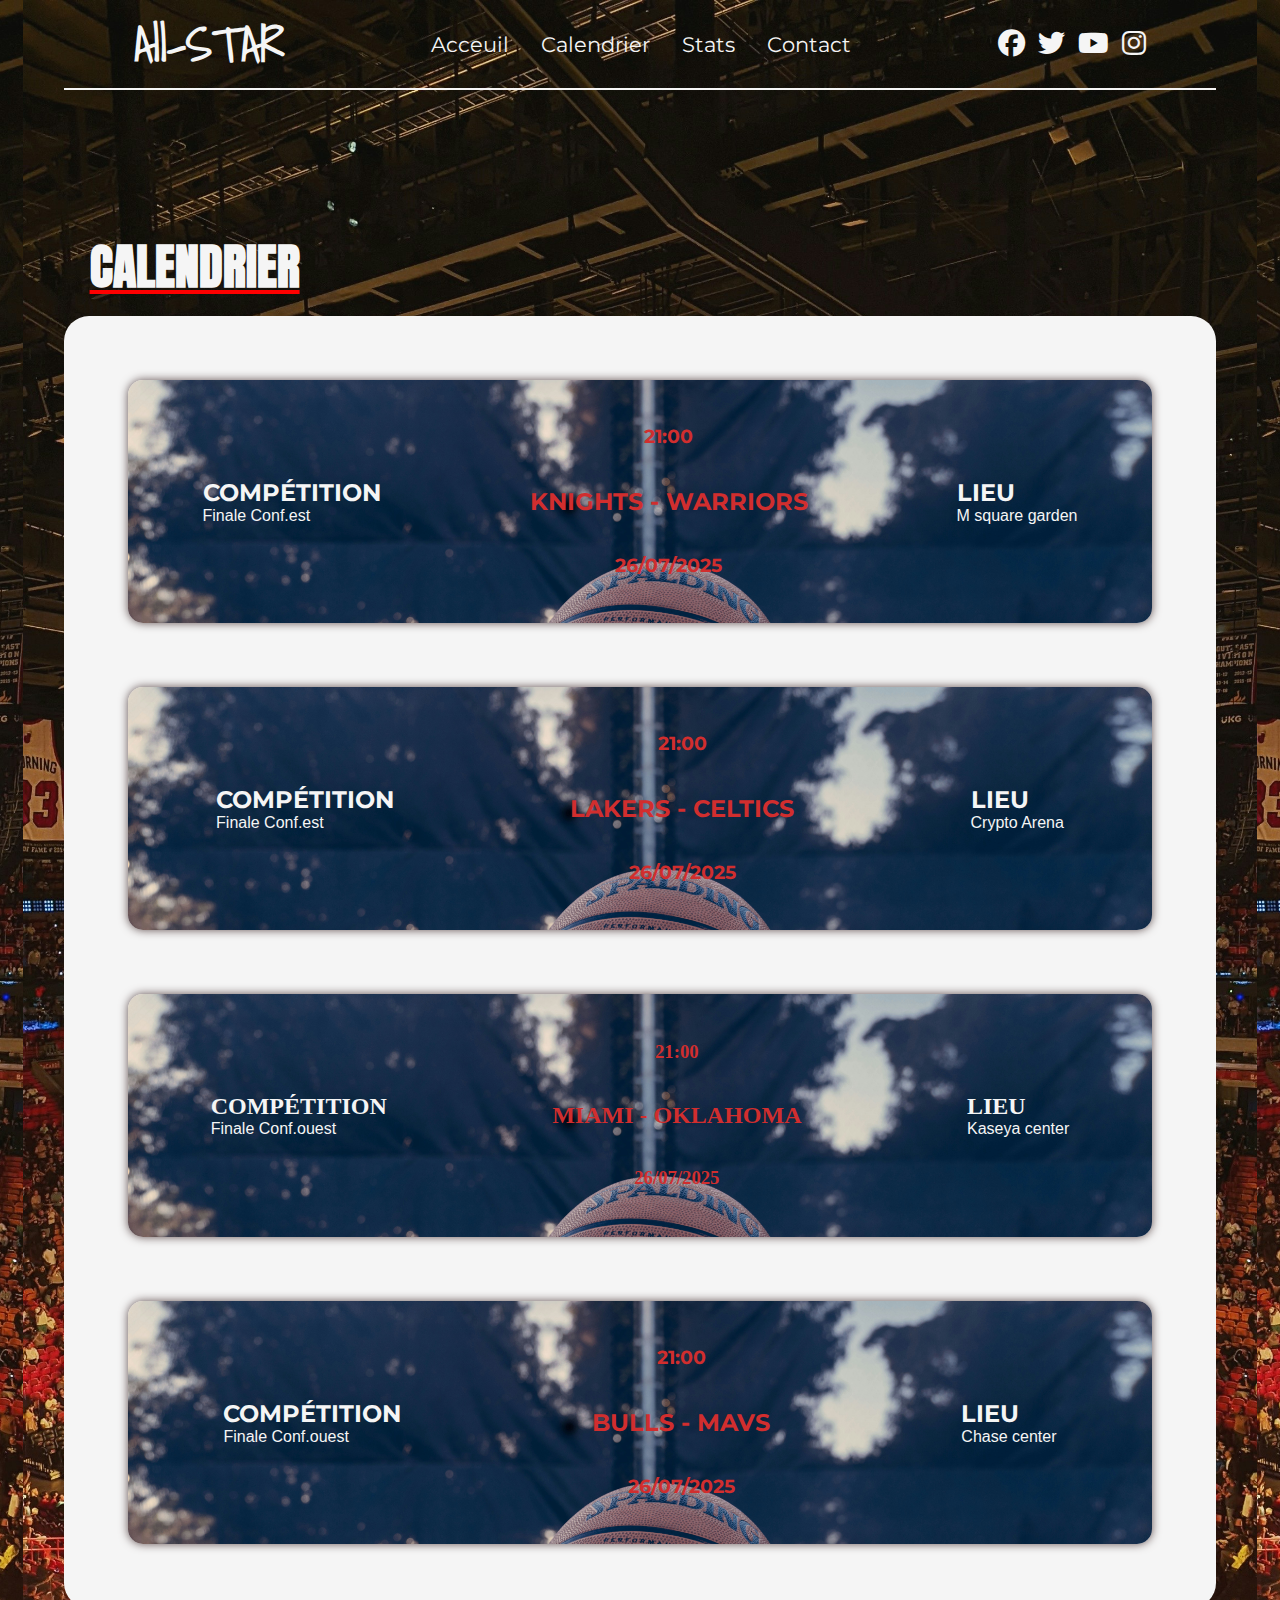
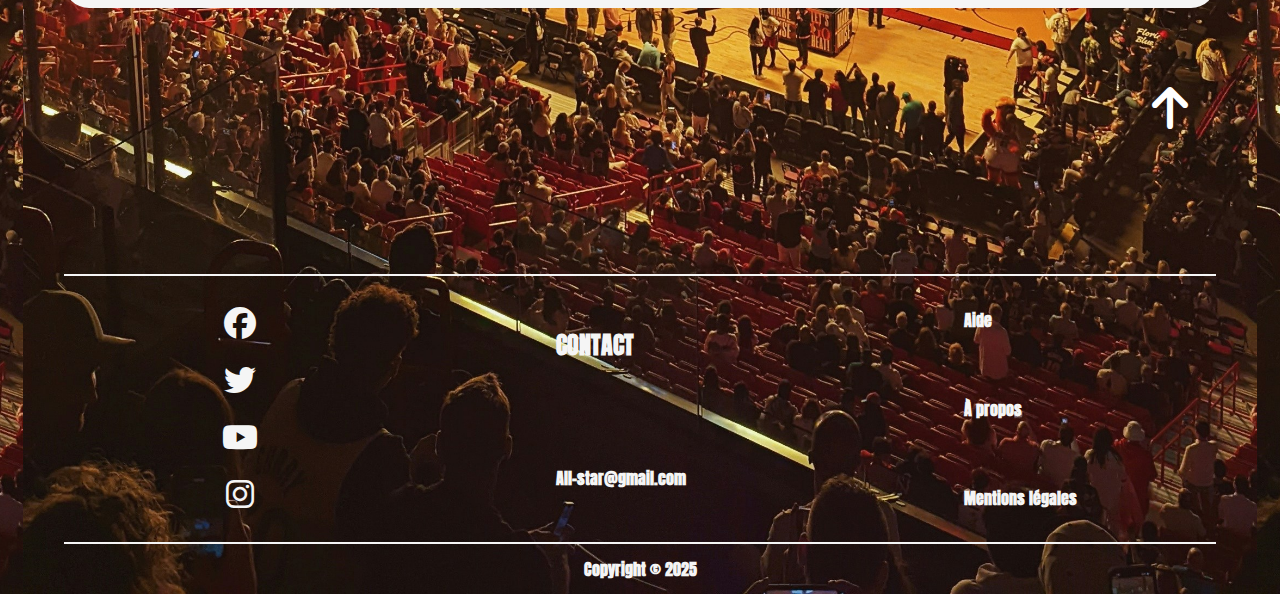
<file: calendrier.html>
<!DOCTYPE html>
<html lang="en">
  <head>
    <meta charset="UTF-8" />
    <meta name="viewport" content="width=device-width, initial-scale=1.0" />
    <link rel="stylesheet" href="calendrierstyles.css" />
    <link rel="shortcut icon" href="Images_All_STAR/All-STAR logo.PNG" />
    <link
      rel="stylesheet"
      href="https://cdnjs.cloudflare.com/ajax/libs/font-awesome/6.7.2/css/all.min.css"
    />
    <link rel="preconnect" href="https://fonts.googleapis.com">
<link rel="preconnect" href="https://fonts.gstatic.com" crossorigin>
<link href="https://fonts.googleapis.com/css2?family=Anton&family=Chiron+Hei+HK:ital,wght@0,200..900;1,200..900&family=Montserrat:ital,wght@0,100..900;1,100..900&family=Noto+Sans+Old+Italic&family=Saira+Condensed:wght@100;200;300;400;500;600;700;800;900&family=Shadows+Into+Light&family=Space+Mono:ital,wght@0,400;0,700;1,400;1,700&family=Special+Elite&family=Tektur:wght@400..900&display=swap" 
rel="stylesheet">
    <title>Calendrier</title>
  </head>

  <body>
    <header id="top">
      <div class="head-1">
        <h1>All-STAR</h1>
      </div>
      <div class="head-2">
        <a id="link-head" href="index.html">Acceuil</a>
        <a id="link-head" href="calendrier.html">Calendrier</a>
        <a id="link-head" href="stats.html">Stats</a>
        <a id="link-head" href="contact.html">Contact</a>
      </div>
        <div class="reseaux">
          <a
          title="Facebook"
          id="follow"
          target="_blank"
          href="https://www.facebook.com/?locale=fr_FR"
          ><i class="fa-brands fa-facebook"></i
        ></a>
        <a title="Twitter" id="follow" target="_blank" href="https://x.com/"
          ><i class="fa-brands fa-twitter"></i></a>
        <a
          title="Youtube"
          id="follow"
          target="_blank"
          href="https://www.youtube.com/"
          ><i class="fa-brands fa-youtube"></i
        ></a>
        <a title="Instagram" id="follow" target="_blank" href="https://www.instagram.com/">
          <i class="fa-brands fa-instagram"></i>
        </a>
      </div>
    </header>
    <main>
      <div class="calendar">
        <h1>CALENDRIER</h1>
      </div>
      <section class="section-main">
        <section class="event-1">
          <div>
            <h2>COMPÉTITION</h2>
            <p>Finale Conf.est</p>
          </div>
          <div class="event-1-2">
            <h3 id="event-1-2">21:00</h3>
            <h2>KNIGHTS - WARRIORS</h2>
            <h3 id="event-1-2">26/07/2025</h3>
          </div>
          <div>
            <h2>LIEU</h2>
            <p>M square garden</p>
          </div>
        </section>
        <section class="event-2">
          <div>
            <h2>COMPÉTITION</h2>
            <p>Finale Conf.est</p>
          </div>
          <div class="event-2-2">
            <h3 id="event-2-2">21:00</h3>
            <h2>LAKERS - CELTICS</h2>
            <h3 id="event-2-2">26/07/2025</h3>
          </div>
          <div>
            <h2>LIEU</h2>
            <p>Crypto Arena</p>
          </div>
        </section>
        <section class="event-3">
          <div>
            <h2>COMPÉTITION</h2>
            <p>Finale Conf.ouest</p>
          </div>
          <div class="event-3-2">
            <h3 id="event-3-2">21:00</h3>
            <h2>MIAMI - OKLAHOMA</h2>
            <h3 id="event-3-2">26/07/2025</h3>
          </div>
          <div>
            <h2>LIEU</h2>
            <p>Kaseya center</p>
          </div>
        </section>
        <section class="event-4">
          <div>
            <h2>COMPÉTITION</h2>
            <p>Finale Conf.ouest</p>
          </div>
          <div class="event-4-2">
            <h3 id="event-4-2">21:00</h3>
            <h2>BULLS - MAVS</h2>
            <h3 id="event-4-2">26/07/2025</h3>
          </div>
          <div>
            <h2>LIEU</h2>
            <p>Chase center</p>
          </div>
        </section>
      </section>
      <a href="#top">
        <i id="arrow" class="fa-solid fa-arrow-up fa-3x"></i>
      </a>
    </main>
    <footer class="footer">
      <div class="follow">
          <a
          title="Facebook"
          id="follow"
          target="_blank"
          href="https://www.facebook.com/"
          ><i class="fa-brands fa-facebook fa-2x"></i
        ></a>
        <a title="Twitter" id="follow" target="_blank" href="https://x.com/"
          ><i class="fa-brands fa-twitter fa-2x"></i
        ></a>
        <a
          title="Youtube"
          id="follow"
          target="_blank"
          href="https://www.youtube.com/"
          ><i class="fa-brands fa-youtube fa-2x"></i
        ></a>
        <a title="Instagram" id="follow" target="_blank" href="https://www.instagram.com/">
          <i class="fa-brands fa-instagram fa-2x"></i>
        </a>
      </div>
      <div class="contact">
        <a id="contact" href="contact.html"><b>CONTACT</b></a>
        <p><b>All-star@gmail.com</b></p>
      </div>
      <div class="mentions">
        <a id="mentions" href="#"><b>Aide</b></a>
        <a id="mentions" href="#"><b>À propos</b></a>
        <a id="mentions" href="#"><b>Mentions légales</b></a>
      </div>
    </footer>
      <section>
        <a id="mentions" class="Copyright" href="#"><b>Copyright © 2025</b></a>
      </section>
  </body>
</html>
</file>
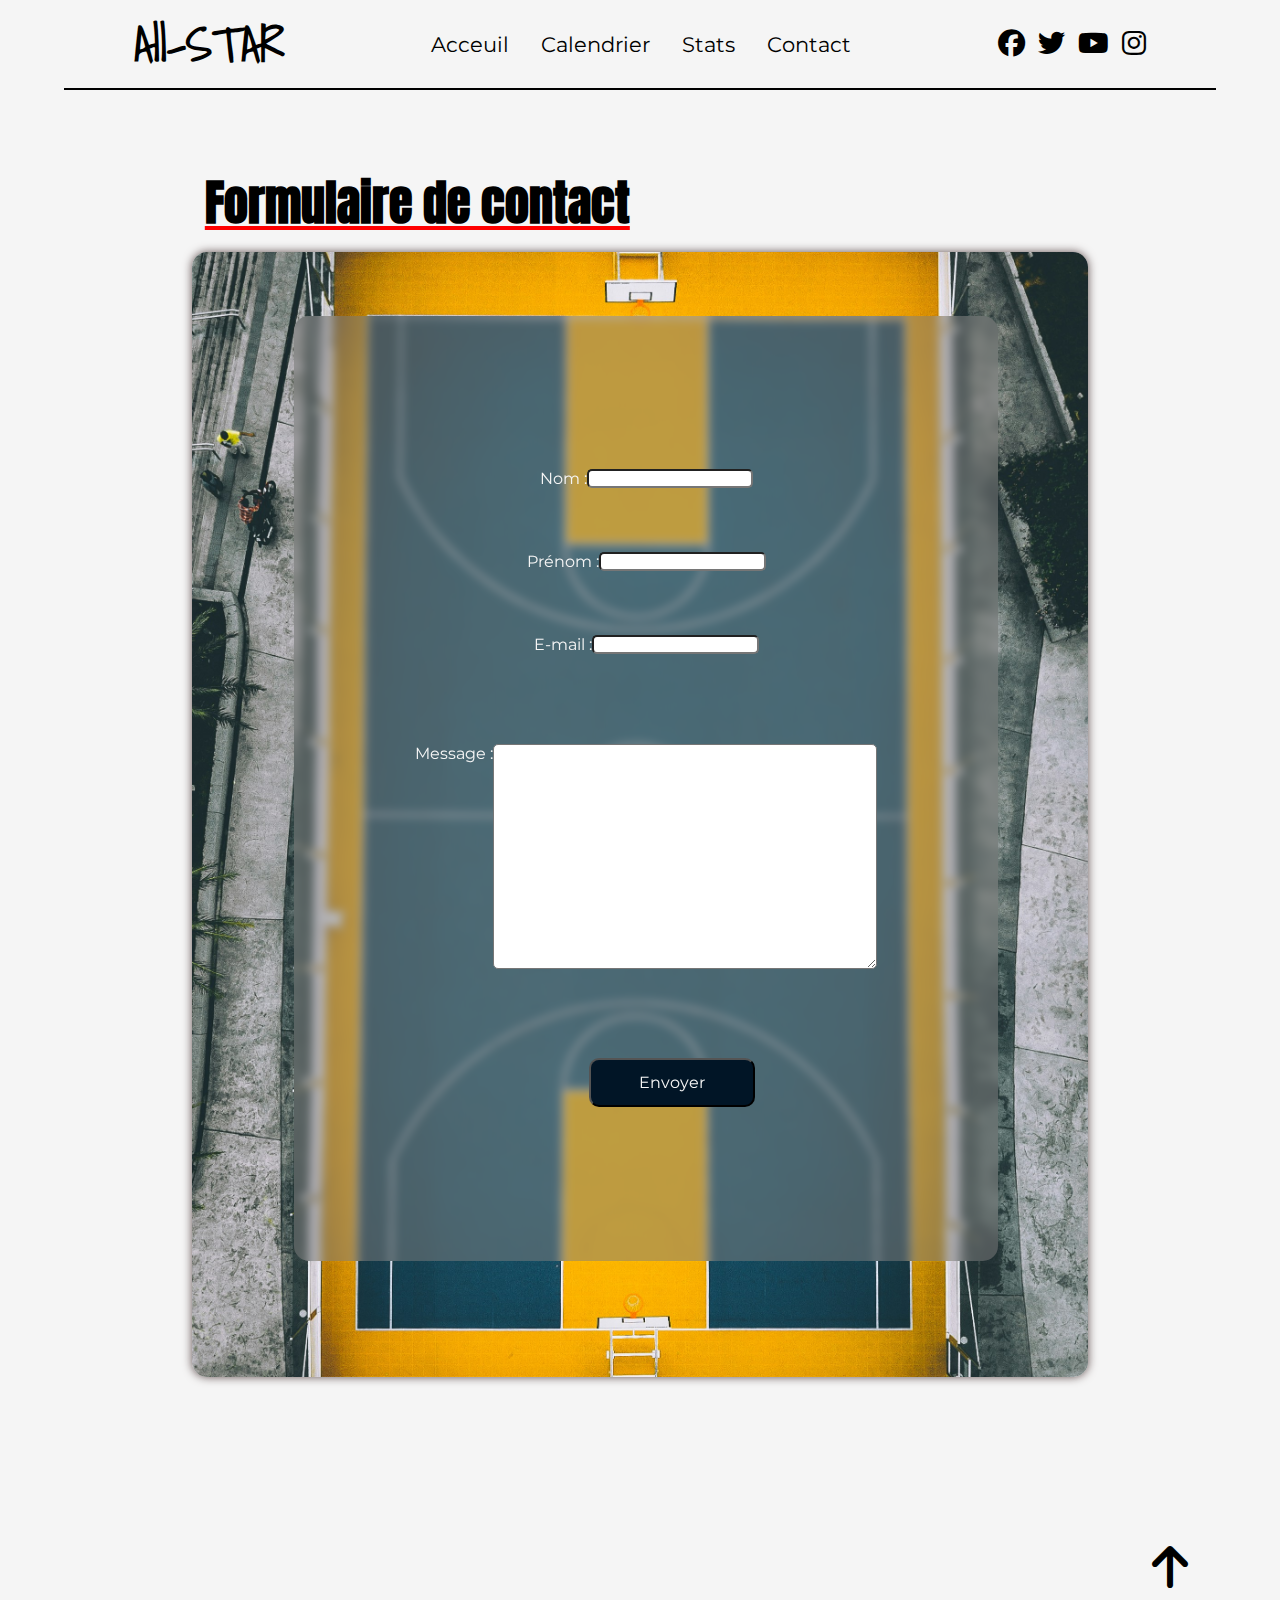
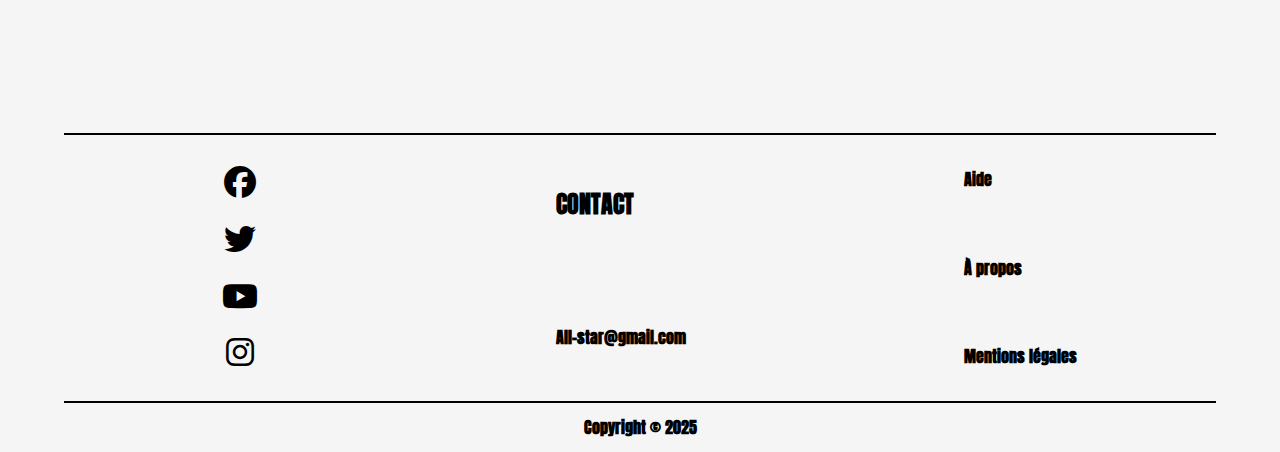
<file: contact.html>
<!DOCTYPE html>
<html lang="en">
  <head>
    <meta charset="UTF-8" />
    <meta name="viewport" content="width=device-width, initial-scale=1.0" />
    <link rel="stylesheet" href="contactstyles.css" />
    <link rel="shortcut icon" href="Images_All_STAR/All-STAR logo.PNG" />
    <link
      rel="stylesheet"
      href="https://cdnjs.cloudflare.com/ajax/libs/font-awesome/6.7.2/css/all.min.css"
    />
    <link rel="preconnect" href="https://fonts.googleapis.com">
<link rel="preconnect" href="https://fonts.gstatic.com" crossorigin>
<link href="https://fonts.googleapis.com/css2?family=Anton&family=Chiron+Hei+HK:ital,wght@0,200..900;1,200..900&family=Montserrat:ital,wght@0,100..900;1,100..900&family=Noto+Sans+Old+Italic&family=Saira+Condensed:wght@100;200;300;400;500;600;700;800;900&family=Shadows+Into+Light&family=Space+Mono:ital,wght@0,400;0,700;1,400;1,700&family=Special+Elite&family=Tektur:wght@400..900&display=swap" 
rel="stylesheet">
    <title>Contact</title>
  </head>
  <body>
    <header id="top">
      <div class="head-1">
        <h1>All-STAR</h1>
      </div>
      <div class="head-2">
        <a id="link-head" href="index.html">Acceuil</a>
        <a id="link-head" href="calendrier.html">Calendrier</a>
        <a id="link-head" href="stats.html">Stats</a>
        <a id="link-head" href="contact.html">Contact</a>
      </div>
      <div class="reseaux">
          <a
          title="Facebook"
          id="follow"
          target="_blank"
          href="https://www.facebook.com/?locale=fr_FR"
          ><i class="fa-brands fa-facebook"></i
        ></a>
        <a title="Twitter" id="follow" target="_blank" href="https://x.com/"
          ><i class="fa-brands fa-twitter"></i
        ></a>
        <a
          title="Youtube"
          id="follow"
          target="_blank"
          href="https://www.youtube.com/"
          ><i class="fa-brands fa-youtube"></i
        ></a>
        <a title="Instagram" id="follow" target="_blank" href="https://www.instagram.com/">
          <i class="fa-brands fa-instagram"></i>
        </a>
      </div>
    </header>
    <div class="form-title">
      <h1>Formulaire de contact</h1>
    </div>
    <main>
      <section class="contain">
        <form action="https://api.web3forms.com/submit" method="POST" class="send">
          <input type="hidden" name="access_key" value="7d3745dc-e01f-4e9a-b21d-b91cf2aa702d">
          <div class="nom">
            <label for="name">Nom :</label>
            <input type="text" name="nom" id="nom" required />
          </div>
          <div class="prenom">
            <label for="prenom">Prénom :</label>
            <input type="text" name="prenom" id="prenom" required />
          </div>
          <div class="e-mail">
            <label for="e-mail">E-mail :</label>
            <input type="e-mail" name="e-mail" id="e-mail" required />
          </div>
          <div class="message">
            <label for="message">Message :</label>
            <textarea name="message" id="message" required></textarea>
          </div>
          <input class="submit" type="submit" value="Envoyer" />
        </form>
      </section>
    </main>
    <a href="#top">
      <i id="arrow" class="fa-solid fa-arrow-up fa-3x"></i>
    </a>
    <footer class="footer">
      <div class="follow">
          <a
          title="Facebook"
          id="follow"
          target="_blank"
          href="https://www.facebook.com/"
          ><i class="fa-brands fa-facebook fa-2x"></i
        ></a>
        <a title="Twitter" id="follow" target="_blank" href="https://x.com/"
          ><i class="fa-brands fa-twitter fa-2x"></i
        ></a>
        <a
          title="Youtube"
          id="follow"
          target="_blank"
          href="https://www.youtube.com/"
          ><i class="fa-brands fa-youtube fa-2x"></i
        ></a>
          <a title="Instagram" id="follow" target="_blank" href="https://www.instagram.com/">
          <i class="fa-brands fa-instagram fa-2x"></i>
        </a>
      </div>
      <div class="contact">
        <a id="contact" href="contact.html"><b>CONTACT</b></a>
        <p><b>All-star@gmail.com</b></p>
      </div>
      <div class="mentions">
        <a id="mentions" href="#"><b>Aide</b></a>
        <a id="mentions" href="#"><b>À propos</b></a>
        <a id="mentions" href="#"><b>Mentions légales</b></a>
      </div>
    </footer>
      <section>
        <a id="mentions" class="Copyright" href="#"><b>Copyright © 2025</b></a>
      </section>
  </body>
</html>
</file>
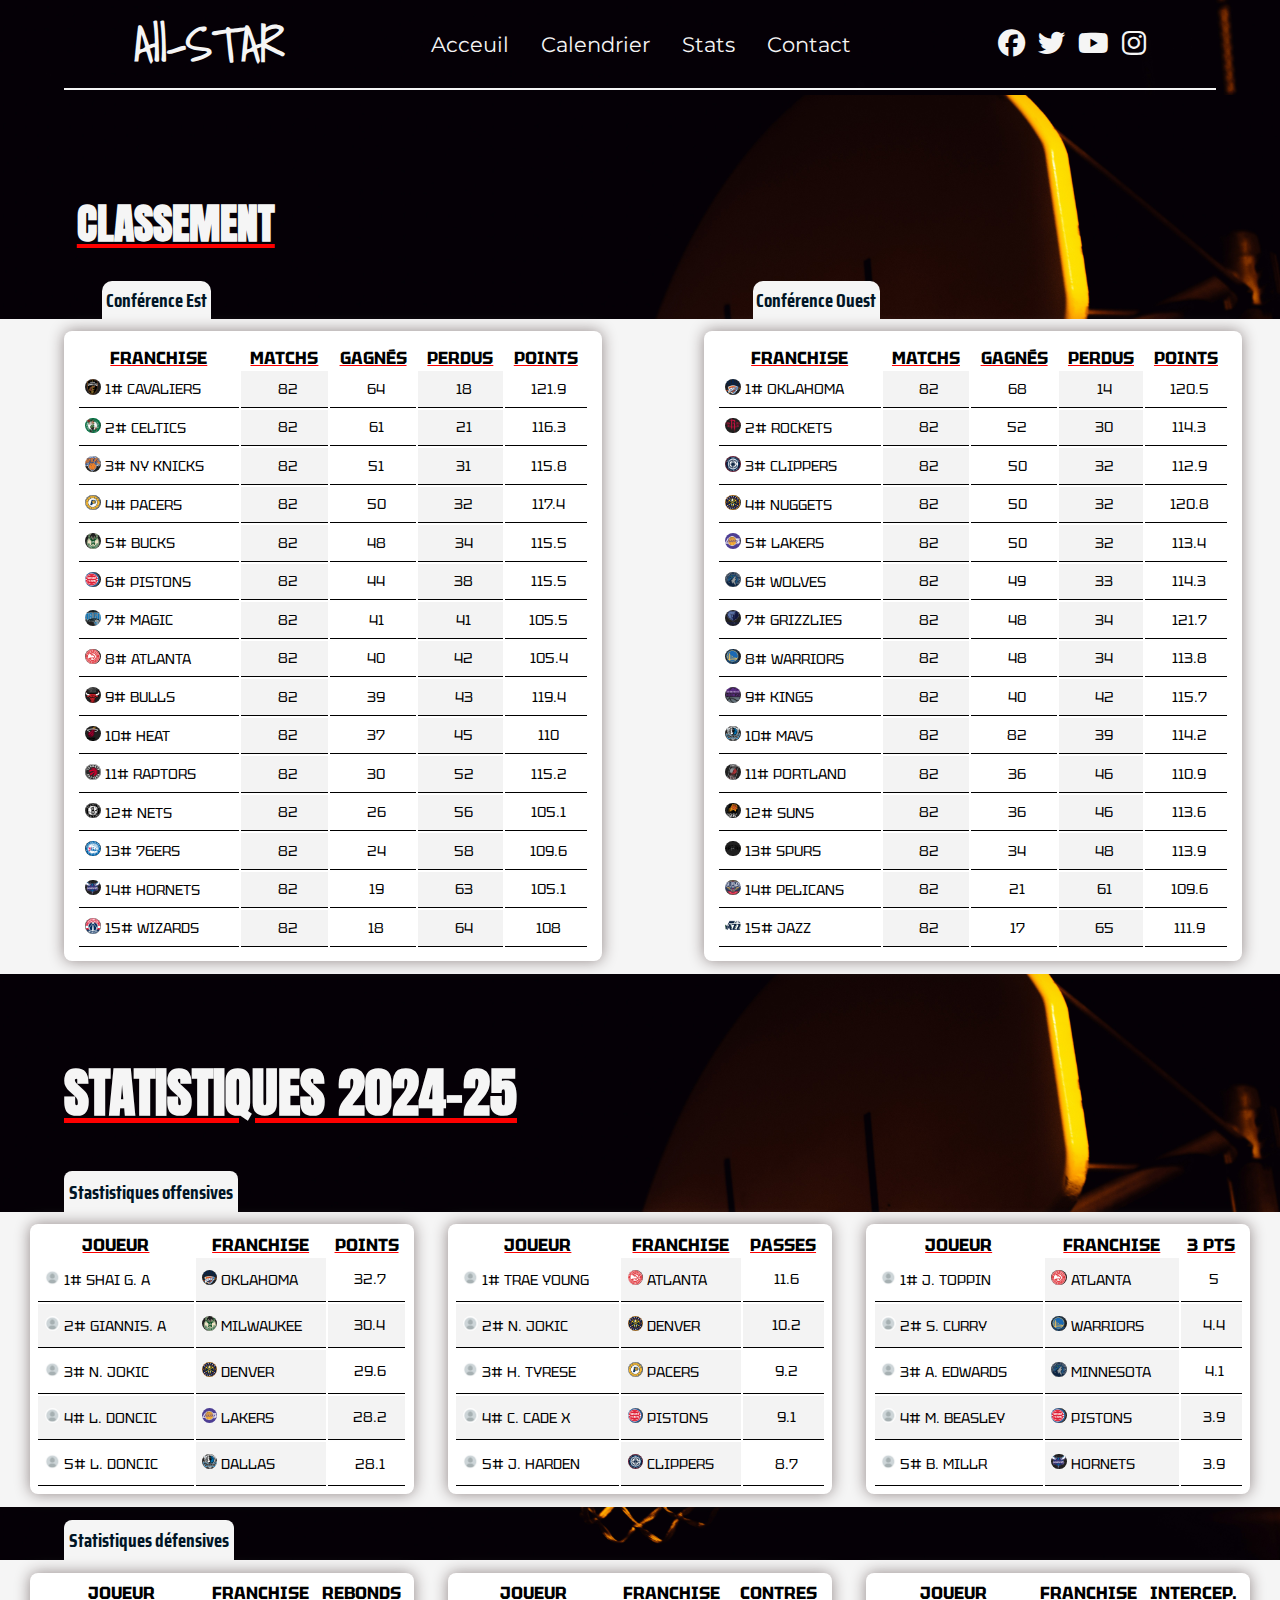
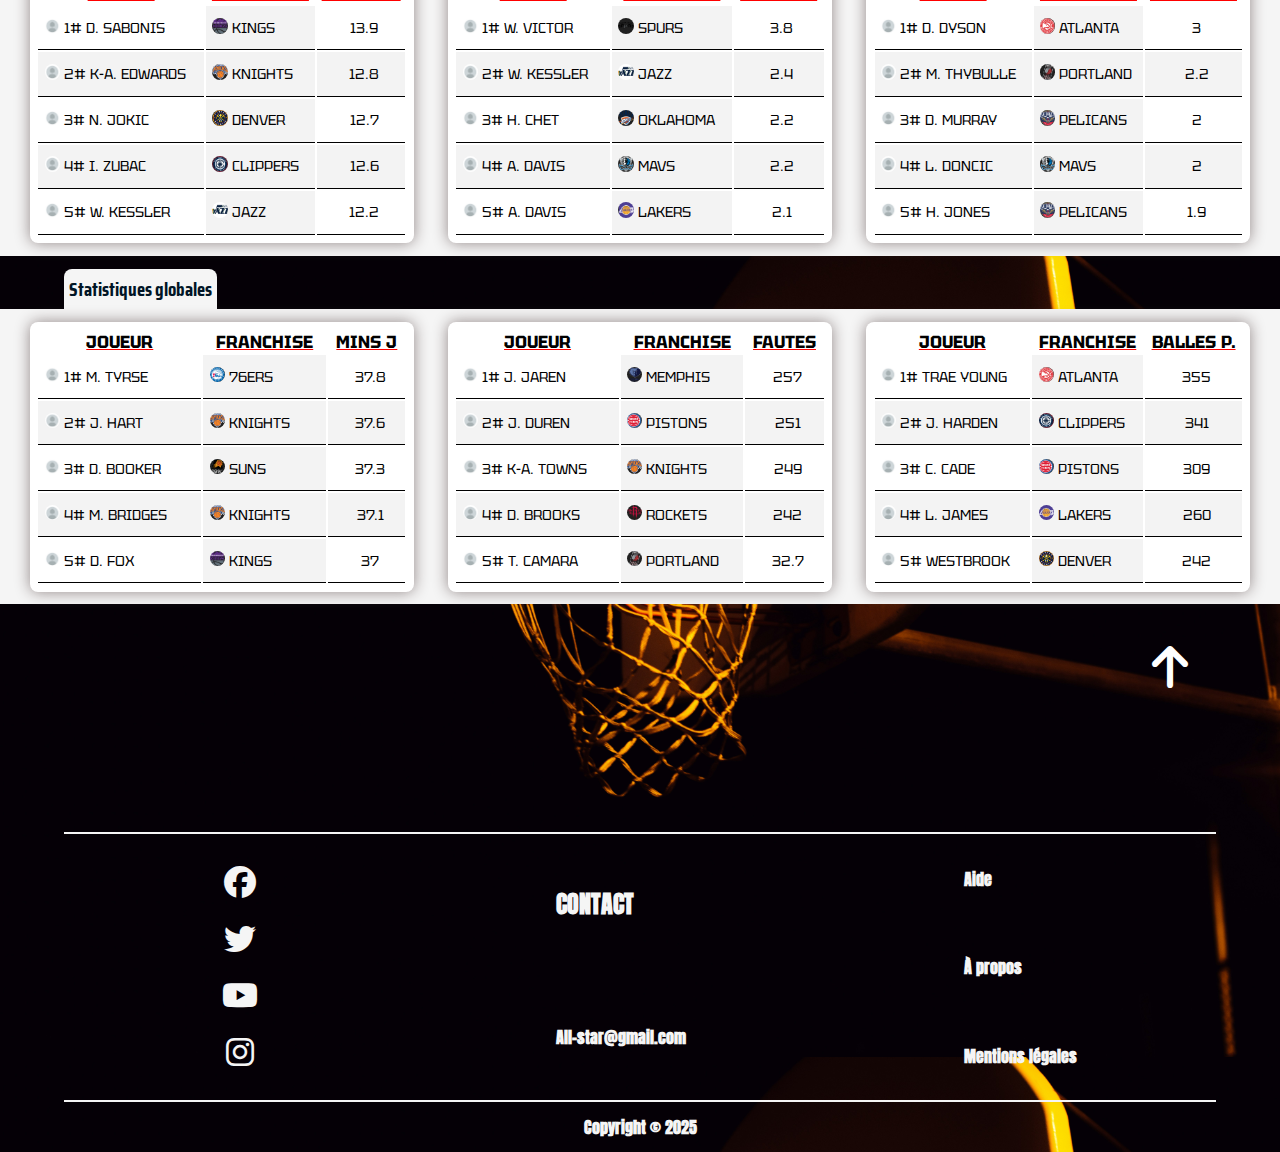
<file: stats.html>
<!DOCTYPE html>
<html lang="en">
  <head>
    <meta charset="UTF-8" />
    <meta name="viewport" content="width=device-width, initial-scale=1.0" />
    <link rel="stylesheet" href="stats.css" />
    <link rel="shortcut icon" href="Images_All_STAR/All-STAR logo.PNG" />
    <link
      rel="stylesheet"
      href="https://cdnjs.cloudflare.com/ajax/libs/font-awesome/6.7.2/css/all.min.css"
    />
    <link rel="preconnect" href="https://fonts.googleapis.com">
<link rel="preconnect" href="https://fonts.gstatic.com" crossorigin>
<link href="https://fonts.googleapis.com/css2?family=Anton&family=Chiron+Hei+HK:ital,wght@0,200..900;1,200..900&family=Montserrat:ital,wght@0,100..900;1,100..900&family=Noto+Sans+Old+Italic&family=Saira+Condensed:wght@100;200;300;400;500;600;700;800;900&family=Shadows+Into+Light&family=Space+Mono:ital,wght@0,400;0,700;1,400;1,700&family=Special+Elite&family=Tektur:wght@400..900&display=swap" 
rel="stylesheet">
    <title>Stats</title>
  </head>
  <body>
    <header id="top">
      <div class="head-1">
        <h1>All-STAR</h1>
      </div>
      <div class="head-2">
        <a id="link-head" href="index.html">Acceuil</a>
        <a id="link-head" href="calendrier.html">Calendrier</a>
        <a id="link-head" href="stats.html">Stats</a>
        <a id="link-head" href="contact.html">Contact</a>
      </div>
      <div class="reseaux">
          <a
          title="Facebook"
          id="follow"
          target="_blank"
          href="https://www.facebook.com/?locale=fr_FR"
          ><i class="fa-brands fa-facebook"></i
        ></a>
        <a title="Twitter" id="follow" target="_blank" href="https://x.com/"
          ><i class="fa-brands fa-twitter"></i
        ></a>
        <a
          title="Youtube"
          id="follow"
          target="_blank"
          href="https://www.youtube.com/"
          ><i class="fa-brands fa-youtube"></i
        ></a>
        <a title="Instagram" id="follow" target="_blank" href="https://www.instagram.com/">
          <i class="fa-brands fa-instagram"></i>
        </a>
      </div>
    </header>
    <main>
      <div class="class-title">
        <h1>CLASSEMENT</h1>
      </div>
      <section class="conf-title">
        <h1>Conférence Est</h1>
      </section>
      <section id="conf-title">
        <h1>Conférence Ouest</h1>
      </section>
      <section class="classement">
        <table class="conf-est">
          <thead>
            <tr>
              <th>FRANCHISE</th>
              <th>MATCHS</th>
              <th>GAGNÉS</th>
              <th>PERDUS</th>
              <th>POINTS</th>
            </tr>
          </thead>

          <tbody>
            <tr>
              <td><img src="Logo_Teams_All_STAR/cleveland_logo.PNG" alt=""/> 1# CAVALIERS</td>
              <td class="a-c">82</td>
              <td class="a-c">64</td>
              <td class="a-c">18</td>
              <td class="a-c">121.9</td>
            </tr>
          </tbody>
          <tbody>
            <tr>
              <td><img src="Logo_Teams_All_STAR/celtics_logo.PNG" alt=""/> 2# CELTICS</td>
              <td class="a-c">82</td>
              <td class="a-c">61</td>
              <td class="a-c">21</td>
              <td class="a-c">116.3</td>
            </tr>
          </tbody>
          <tbody>
            <tr>
              <td><img src="Logo_Teams_All_STAR/new_york_knicks_logo.PNG" alt=""/> 3# NY KNICKS</td>
              <td class="a-c">82</td>
              <td class="a-c">51</td>
              <td class="a-c">31</td>
              <td class="a-c">115.8</td>
            </tr>
          </tbody>
          <tbody>
            <tr>
              <td><img src="Logo_Teams_All_STAR/indiana_pacers_logo.PNG" alt=""/> 4# PACERS</td>
              <td class="a-c">82</td>
              <td class="a-c">50</td>
              <td class="a-c">32</td>
              <td class="a-c">117.4</td>
            </tr>
          </tbody>
          <tbody>
            <tr>
              <td><img src="Logo_Teams_All_STAR/bucks_logo.PNG" alt=""/> 5# BUCKS</td>
              <td class="a-c">82</td>
              <td class="a-c">48</td>
              <td class="a-c">34</td>
              <td class="a-c">115.5</td>
            </tr>
          </tbody>
          <tbody>
            <tr>
              <td><img src="Logo_Teams_All_STAR/detroit_pistons_logo.PNG" alt=""/> 6# PISTONS</td>
              <td class="a-c">82</td>
              <td class="a-c">44</td>
              <td class="a-c">38</td>
              <td class="a-c">115.5</td>
            </tr>
          </tbody>
          <tbody>
            <tr>
              <td><img src="Logo_Teams_All_STAR/orlando_logo.PNG" alt=""/> 7# MAGIC</td>
              <td class="a-c">82</td>
              <td class="a-c">41</td>
              <td class="a-c">41</td>
              <td class="a-c">105.5</td>
            </tr>
          </tbody>
          <tbody>
            <tr>
              <td><img src="Logo_Teams_All_STAR/atlanta_hawks_logo.PNG" alt=""/> 8# ATLANTA</td>
              <td class="a-c">82</td>
              <td class="a-c">40</td>
              <td class="a-c">42</td>
              <td class="a-c">105.4</td>
            </tr>
          </tbody>
          <tbody>
            <tr>
              <td><img src="Logo_Teams_All_STAR/chicago_bulls_logo.PNG" alt=""/> 9# BULLS</td>
              <td class="a-c">82</td>
              <td class="a-c">39</td>
              <td class="a-c">43</td>
              <td class="a-c">119.4</td>
            </tr>
          </tbody>
          <tbody>
            <tr>
              <td><img src="Logo_Teams_All_STAR/miami_heat_logo.PNG" alt=""/> 10# HEAT</td>
              <td class="a-c">82</td>
              <td class="a-c">37</td>
              <td class="a-c">45</td>
              <td class="a-c">110</td>
            </tr>
          </tbody>
          <tbody>
            <tr>
              <td><img src="Logo_Teams_All_STAR/t_raptors_logo.PNG" alt=""/> 11# RAPTORS</td>
              <td class="a-c">82</td>
              <td class="a-c">30</td>
              <td class="a-c">52</td>
              <td class="a-c">115.2</td>
            </tr>
          </tbody>
          <tbody>
            <tr>
              <td><img src="Logo_Teams_All_STAR/brooklyn_nets_logo.PNG" alt=""/> 12# NETS</td>
              <td class="a-c">82</td>
              <td class="a-c">26</td>
              <td class="a-c">56</td>
              <td class="a-c">105.1</td>
            </tr>
          </tbody>
          <tbody>
            <tr>
              <td><img src="Logo_Teams_All_STAR/76ers_logo.PNG" alt=""/> 13# 76ERS</td>
              <td class="a-c">82</td>
              <td class="a-c">24</td>
              <td class="a-c">58</td>
              <td class="a-c">109.6</td>
            </tr>
          </tbody>
          <tbody>
            <tr>
              <td><img src="Logo_Teams_All_STAR/hornets_logo.PNG" alt=""/> 14# HORNETS</td>
              <td class="a-c">82</td>
              <td class="a-c">19</td>
              <td class="a-c">63</td>
              <td class="a-c">105.1</td>
            </tr>
          </tbody>
          <tbody>
            <tr>
              <td><img src="Logo_Teams_All_STAR/wizards_logo.PNG" alt=""/> 15# WIZARDS</td>
              <td class="a-c">82</td>
              <td class="a-c">18</td>
              <td class="a-c">64</td>
              <td class="a-c">108</td>
            </tr>
          </tbody>
        </table>

        <table class="conf-est">
          <thead>
            <tr>
              <th>FRANCHISE</th>
              <th>MATCHS</th>
              <th>GAGNÉS</th>
              <th>PERDUS</th>
              <th>POINTS</th>
            </tr>
          </thead>

          <tbody>
            <tr>
              <td><img src="Logo_Teams_All_STAR/okc_logo.PNG" alt=""/> 1# OKLAHOMA</td>
              <td class="a-c">82</td>
              <td class="a-c">68</td>
              <td class="a-c">14</td>
              <td class="a-c">120.5</td>
            </tr>
          </tbody>
          <tbody>
            <tr>
              <td><img src="Logo_Teams_All_STAR/houston_rockets_logo.PNG" alt=""/> 2# ROCKETS</td>
              <td class="a-c">82</td>
              <td class="a-c">52</td>
              <td class="a-c">30</td>
              <td class="a-c">114.3</td>
            </tr>
          </tbody>
          <tbody>
            <tr>
              <td><img src="Logo_Teams_All_STAR/clippers_logo.PNG" alt=""/> 3# CLIPPERS</td>
              <td class="a-c">82</td>
              <td class="a-c">50</td>
              <td class="a-c">32</td>
              <td class="a-c">112.9</td>
            </tr>
          </tbody>
          <tbody>
            <tr>
              <td><img src="Logo_Teams_All_STAR/denver_nuggets_logo.PNG" alt=""/> 4# NUGGETS</td>
              <td class="a-c">82</td>
              <td class="a-c">50</td>
              <td class="a-c">32</td>
              <td class="a-c">120.8</td>
            </tr>
          </tbody>
          <tbody>
            <tr>
              <td><img src="Logo_Teams_All_STAR/lakers_logo.PNG" alt=""/> 5# LAKERS</td>
              <td class="a-c">82</td>
              <td class="a-c">50</td>
              <td class="a-c">32</td>
              <td class="a-c">113.4</td>
            </tr>
          </tbody>
          <tbody>
            <tr>
              <td><img src="Logo_Teams_All_STAR/wolves_logo.PNG" alt=""/> 6# WOLVES</td>
              <td class="a-c">82</td>
              <td class="a-c">49</td>
              <td class="a-c">33</td>
              <td class="a-c">114.3</td>
            </tr>
          </tbody>
          <tbody>
            <tr>
              <td><img src="Logo_Teams_All_STAR/memphis_logo.PNG" alt=""/> 7# GRIZZLIES</td>
              <td class="a-c">82</td>
              <td class="a-c">48</td>
              <td class="a-c">34</td>
              <td class="a-c">121.7</td>
            </tr>
          </tbody>
          <tbody>
            <tr>
              <td><img src="Logo_Teams_All_STAR/golden_state_logo.PNG" alt=""/> 8# WARRIORS</td>
              <td class="a-c">82</td>
              <td class="a-c">48</td>
              <td class="a-c">34</td>
              <td class="a-c">113.8</td>
            </tr>
          </tbody>
          <tbody>
            <tr>
              <td><img src="Logo_Teams_All_STAR/sacremento_kings_logo.PNG" alt=""/> 9# KINGS</td>
              <td class="a-c">82</td>
              <td class="a-c">40</td>
              <td class="a-c">42</td>
              <td class="a-c">115.7</td>
            </tr>
          </tbody>
          <tbody>
            <tr>
              <td><img src="Logo_Teams_All_STAR/mavs_logo.PNG" alt=""/> 10# MAVS</td>
              <td class="a-c">82</td>
              <td class="a-c">82</td>
              <td class="a-c">39</td>
              <td class="a-c">114.2</td>
            </tr>
          </tbody>
          <tbody>
            <tr>
              <td><img src="Logo_Teams_All_STAR/portland_logo.PNG" alt=""/> 11# PORTLAND</td>
              <td class="a-c">82</td>
              <td class="a-c">36</td>
              <td class="a-c">46</td>
              <td class="a-c">110.9</td>
            </tr>
          </tbody>
          <tbody>
            <tr>
              <td><img src="Logo_Teams_All_STAR/phoenix_suns_logo.PNG" alt=""/> 12# SUNS</td>
              <td class="a-c">82</td>
              <td class="a-c">36</td>
              <td class="a-c">46</td>
              <td class="a-c">113.6</td>
            </tr>
          </tbody>
          <tbody>
            <tr>
              <td><img src="Logo_Teams_All_STAR/spurs_logo.PNG" alt=""/> 13# SPURS</td>
              <td class="a-c">82</td>
              <td class="a-c">34</td>
              <td class="a-c">48</td>
              <td class="a-c">113.9</td>
            </tr>
          </tbody>
          <tbody>
            <tr>
              <td><img src="Logo_Teams_All_STAR/pelicans_logo.PNG" alt=""/> 14# PELICANS</td>
              <td class="a-c">82</td>
              <td class="a-c">21</td>
              <td class="a-c">61</td>
              <td class="a-c">109.6</td>
            </tr>
          </tbody>
          <tbody>
            <tr>
              <td><img src="Logo_Teams_All_STAR/jazz_logo.PNG" alt=""/> 15# JAZZ</td>
              <td class="a-c">82</td>
              <td class="a-c">17</td>
              <td class="a-c">65</td>
              <td class="a-c">111.9</td>
            </tr>
          </tbody>
        </table>
      </section>

      <section class="stats-title">
        <h1>STATISTIQUES 2024-25</h1>
      </section>
      <div class="stats-off-title">
        <h2>Stastistiques offensives</h2>
      </div>
      <section class="contain">
        <aside>
          <table>
            <thead>
              <tr>
                <th>JOUEUR</th>
                <th>FRANCHISE</th>
                <th>POINTS</th>
              </tr>
            </thead>

            <tbody>
              <tr>
                <td><img src="Images_All_STAR/image_freepik.jpg" alt=""> 1# SHAI G. A</td>
                <td><img src="Logo_Teams_All_STAR/okc_logo.PNG" alt=""/> OKLAHOMA</td>
                <td class="a-c">32.7</td>
              </tr>
              <tr>
                <td><img src="Images_All_STAR/image_freepik.jpg" alt=""> 2# GIANNIS. A</td>
                <td><img src="Logo_Teams_All_STAR/bucks_logo.PNG" alt=""/> MILWAUKEE</td>
                <td class="a-c">30.4</td>
              </tr>
              <tr>
                <td><img src="Images_All_STAR/image_freepik.jpg" alt=""> 3# N. JOKIC</td>
                <td><img src="Logo_Teams_All_STAR/denver_nuggets_logo.PNG" alt="" /> DENVER</td>
                <td class="a-c">29.6</td>
              </tr>
              <tr>
                <td><img src="Images_All_STAR/image_freepik.jpg" alt=""> 4# L. DONCIC</td>
                <td><img src="Logo_Teams_All_STAR/lakers_logo.PNG" alt=""/> LAKERS</td>
                <td class="a-c">28.2</td>
              </tr>
              <tr>
                <td><img src="Images_All_STAR/image_freepik.jpg" alt=""> 5# L. DONCIC</td>
                <td><img src="Logo_Teams_All_STAR/mavs_logo.PNG" alt=""/> DALLAS</td>
                <td class="a-c">28.1</td>
              </tr>
            </tbody>
          </table>

          <table>
            <thead>
              <tr>
                <th>JOUEUR</th>
                <th>FRANCHISE</th>
                <th>PASSES</th>
              </tr>
            </thead>

            <tbody>
              <tr>
                <td><img src="Images_All_STAR/image_freepik.jpg" alt=""> 1# TRAE YOUNG</td>
                <td><img src="Logo_Teams_All_STAR/atlanta_hawks_logo.PNG" alt=""/> ATLANTA</td>
                <td class="a-c">11.6</td>
              </tr>
              <tr>
                <td><img src="Images_All_STAR/image_freepik.jpg" alt=""> 2# N. JOKIC</td>
                <td><img src="Logo_Teams_All_STAR/denver_nuggets_logo.PNG" alt=""/> DENVER</td>
                <td class="a-c">10.2</td>
              </tr>
              <tr>
                <td><img src="Images_All_STAR/image_freepik.jpg" alt=""> 3# H. TYRESE</td>
                <td><img src="Logo_Teams_All_STAR/indiana_pacers_logo.PNG" alt=""/> PACERS</td>
                <td class="a-c">9.2</td>
              </tr>
              <tr>
                <td><img src="Images_All_STAR/image_freepik.jpg" alt=""/> 4# C. CADE X</td>
                <td><img src="Logo_Teams_All_STAR/detroit_pistons_logo.PNG" alt=""/> PISTONS</td>
                <td class="a-c">9.1</td>
              </tr>
              <tr>
                <td><img src="Images_All_STAR/image_freepik.jpg" alt=""> 5# J. HARDEN</td>
                <td><img src="Logo_Teams_All_STAR/clippers_logo.PNG" alt=""/> CLIPPERS</td>
                <td class="a-c">8.7</td>
              </tr>
            </tbody>
          </table>

          <table>
            <thead>
              <tr>
                <th>JOUEUR</th>
                <th>FRANCHISE</th>
                <th class="a-c">3 PTS</th>
              </tr>
            </thead>

            <tbody>
              <tr>
                <td><img src="Images_All_STAR/image_freepik.jpg" alt=""> 1# J. TOPPIN</td>
                <td><img src="Logo_Teams_All_STAR/atlanta_hawks_logo.PNG" alt=""/> ATLANTA</td>
                <td class="a-c">5</td>
              </tr>
              <tr>
                <td><img src="Images_All_STAR/image_freepik.jpg" alt=""> 2# S. CURRY</td>
                <td><img src="Logo_Teams_All_STAR/golden_state_logo.PNG" alt=""/> WARRIORS</td>
                <td class="a-c">4.4</td>
              </tr>
              <tr>
                <td><img src="Images_All_STAR/image_freepik.jpg" alt=""> 3# A. EDWARDS</td>
                <td><img src="Logo_Teams_All_STAR/wolves_logo.PNG" alt=""/> MINNESOTA</td>
                <td class="a-c">4.1</td>
              </tr>
              <tr>
                <td><img src="Images_All_STAR/image_freepik.jpg" alt=""> 4# M. BEASLEY</td>
                <td><img src="Logo_Teams_All_STAR/detroit_pistons_logo.PNG" alt=""/> PISTONS</td>
                <td class="a-c">3.9</td>
              </tr>
              <tr>
                <td><img src="Images_All_STAR/image_freepik.jpg" alt=""> 5# B. MILLR</td>
                <td><img src="Logo_Teams_All_STAR/hornets_logo.PNG" alt=""/> HORNETS</td>
                <td class="a-c">3.9</td>
              </tr>
            </tbody>
          </table>
        </aside>
      </section>
      <div class="stats-deff-title">
        <h2>Statistiques défensives</h2>
      </div>
      <section class="contain">
        <aside>
          <table>
            <thead>
              <tr>
                <th>JOUEUR</th>
                <th>FRANCHISE</th>
                <th>REBONDS</th>
              </tr>
            </thead>

            <tbody>
              <tr>
                <td><img src="Images_All_STAR/image_freepik.jpg" alt=""> 1# D. SABONIS</td>
                <td><img src="Logo_Teams_All_STAR/sacremento_kings_logo.PNG" alt=""/> KINGS</td>
                <td class="a-c">13.9</td>
              </tr>
              <tr>
                <td><img src="Images_All_STAR/image_freepik.jpg" alt=""> 2# K-A. EDWARDS</td>
                <td><img src="Logo_Teams_All_STAR/new_york_knicks_logo.PNG" alt=""/> KNIGHTS</td>
                <td class="a-c">12.8</td>
              </tr>
              <tr>
                <td><img src="Images_All_STAR/image_freepik.jpg" alt=""> 3# N. JOKIC</td>
                <td><img src="Logo_Teams_All_STAR/denver_nuggets_logo.PNG" alt=""/> DENVER</td>
                <td class="a-c">12.7</td>
              </tr>
              <tr>
                <td><img src="Images_All_STAR/image_freepik.jpg" alt=""> 4# I. ZUBAC</td>
                <td><img src="Logo_Teams_All_STAR/clippers_logo.PNG" alt=""/> CLIPPERS</td>
                <td class="a-c">12.6</td>
              </tr>
              <tr>
                <td><img src="Images_All_STAR/image_freepik.jpg" alt=""> 5# W. KESSLER</td>
                <td><img src="Logo_Teams_All_STAR/jazz_logo.PNG" alt=""/> JAZZ</td>
                <td class="a-c">12.2</td>
              </tr>
            </tbody>
          </table>

          <table>
            <thead>
              <tr>
                <th>JOUEUR</th>
                <th>FRANCHISE</th>
                <th>CONTRES</th>
              </tr>
            </thead>

            <tbody>
              <tr>
                <td><img src="Images_All_STAR/image_freepik.jpg" alt=""> 1# W. VICTOR</td>
                <td><img src="Logo_Teams_All_STAR/spurs_logo.PNG" alt=""/> SPURS</td>
                <td class="a-c">3.8</td>
              </tr>
              <tr>
                <td><img src="Images_All_STAR/image_freepik.jpg" alt=""> 2# W. KESSLER</td>
                <td><img src="Logo_Teams_All_STAR/jazz_logo.PNG" alt=""/> JAZZ</td>
                <td class="a-c">2.4</td>
              </tr>
              <tr>
                <td><img src="Images_All_STAR/image_freepik.jpg" alt=""> 3# H. CHET</td>
                <td><img src="Logo_Teams_All_STAR/okc_logo.PNG" alt=""/> OKLAHOMA</td>
                <td class="a-c">2.2</td>
              </tr>
              <tr>
                <td><img src="Images_All_STAR/image_freepik.jpg" alt=""> 4# A. DAVIS</td>
                <td><img src="Logo_Teams_All_STAR/mavs_logo.PNG" alt=""/> MAVS</td>
                <td class="a-c">2.2</td>
              </tr>
              <tr>
                <td><img src="Images_All_STAR/image_freepik.jpg" alt=""> 5# A. DAVIS</td>
                <td><img src="Logo_Teams_All_STAR/lakers_logo.PNG" alt=""/> LAKERS</td>
                <td class="a-c">2.1</td>
              </tr>
            </tbody>
          </table>

          <table>
            <thead>
              <tr>
                <th>JOUEUR</th>
                <th>FRANCHISE</th>
                <th>INTERCEP.</th>
              </tr>
            </thead>

            <tbody>
              <tr>
                <td><img src="Images_All_STAR/image_freepik.jpg" alt=""> 1# D. DYSON</td>
                <td><img src="Logo_Teams_All_STAR/atlanta_hawks_logo.PNG" alt=""/> ATLANTA</td>
                <td class="a-c">3</td>
              </tr>
              <tr>
                <td><img src="Images_All_STAR/image_freepik.jpg" alt=""> 2# M. THYBULLE</td>
                <td><img src="Logo_Teams_All_STAR/portland_logo.PNG" alt=""/> PORTLAND</td>
                <td class="a-c">2.2</td>
              </tr>
              <tr>
                <td><img src="Images_All_STAR/image_freepik.jpg" alt=""> 3# D. MURRAY</td>
                <td><img src="Logo_Teams_All_STAR/pelicans_logo.PNG" alt=""/> PELICANS</td>
                <td class="a-c">2</td>
              </tr>
              <tr>
                <td><img src="Images_All_STAR/image_freepik.jpg" alt=""> 4# L. DONCIC</td>
                <td><img src="Logo_Teams_All_STAR/mavs_logo.PNG" alt=""/> MAVS</td>
                <td class="a-c">2</td>
              </tr>
              <tr>
                <td><img src="Images_All_STAR/image_freepik.jpg" alt=""> 5# H. JONES</td>
                <td><img src="Logo_Teams_All_STAR/pelicans_logo.PNG" alt=""/> PELICANS</td>
                <td class="a-c">1.9</td>
              </tr>
            </tbody>
          </table>
        </aside>
      </section>
      <div class="stats-deff-title">
        <h2>Statistiques globales</h2>
      </div>
      <section class="contain">
        <aside>
          <table>
            <thead>
              <tr>
                <th>JOUEUR</th>
                <th>FRANCHISE</th>
                <th>MINS J</th>
              </tr>
            </thead>

            <tbody>
              <tr>
                <td><img src="Images_All_STAR/image_freepik.jpg" alt=""> 1# M. TYRSE</td>
                <td><img src="Logo_Teams_All_STAR/76ers_logo.PNG" alt=""/> 76ERS</td>
                <td class="a-c">37.8</td>
              </tr>
              <tr>
                <td><img src="Images_All_STAR/image_freepik.jpg" alt=""> 2# J. HART</td>
                <td><img src="Logo_Teams_All_STAR/new_york_knicks_logo.PNG" alt=""/> KNIGHTS</td>
                <td class="a-c">37.6</td>
              </tr>
              <tr>
                <td><img src="Images_All_STAR/image_freepik.jpg" alt=""> 3# D. BOOKER</td>
                <td><img src="Logo_Teams_All_STAR/phoenix_suns_logo.PNG" alt=""/> SUNS</td>
                <td class="a-c">37.3</td>
              </tr>
              <tr>
                <td><img src="Images_All_STAR/image_freepik.jpg" alt=""> 4# M. BRIDGES</td>
                <td><img src="Logo_Teams_All_STAR/new_york_knicks_logo.PNG" alt=""/> KNIGHTS</td>
                <td class="a-c">37.1</td>
              </tr>
              <tr>
                <td><img src="Images_All_STAR/image_freepik.jpg" alt=""> 5# D. FOX</td>
                <td><img src="Logo_Teams_All_STAR/sacremento_kings_logo.PNG" alt=""/> KINGS</td>
                <td class="a-c">37</td>
              </tr>
            </tbody>
          </table>

          <table>
            <thead>
              <tr>
                <th>JOUEUR</th>
                <th>FRANCHISE</th>
                <th>FAUTES</th>
              </tr>
            </thead>

            <tbody>
              <tr>
                <td><img src="Images_All_STAR/image_freepik.jpg" alt=""> 1# J. JAREN</td>
                <td><img src="Logo_Teams_All_STAR/memphis_logo.PNG" alt=""/> MEMPHIS</td>
                <td class="a-c">257</td>
              </tr>
              <tr>
                <td><img src="Images_All_STAR/image_freepik.jpg" alt=""> 2# J. DUREN</td>
                <td><img src="Logo_Teams_All_STAR/detroit_pistons_logo.PNG" alt=""/> PISTONS</td>
                <td class="a-c">251</td>
              </tr>
              <tr>
                <td><img src="Images_All_STAR/image_freepik.jpg" alt=""> 3# K-A. TOWNS</td>
                <td><img src="Logo_Teams_All_STAR/new_york_knicks_logo.PNG" alt=""/> KNIGHTS</td>
                <td class="a-c">249</td>
              </tr>
              <tr>
                <td><img src="Images_All_STAR/image_freepik.jpg" alt=""> 4# D. BROOKS</td>
                <td><img src="Logo_Teams_All_STAR/houston_rockets_logo.PNG" alt=""/> ROCKETS</td>
                <td class="a-c">242</td>
              </tr>
              <tr>
                <td><img src="Images_All_STAR/image_freepik.jpg" alt=""> 5# T. CAMARA</td>
                <td><img src="Logo_Teams_All_STAR/portland_logo.PNG" alt=""/> PORTLAND</td>
                <td class="a-c">32.7</td>
              </tr>
            </tbody>
          </table>

          <table>
            <thead>
              <tr>
                <th>JOUEUR</th>
                <th>FRANCHISE</th>
                <th>BALLES P.</th>
              </tr>
            </thead>

            <tbody>
              <tr>
                <td><img src="Images_All_STAR/image_freepik.jpg" alt=""> 1# TRAE YOUNG</td>
                <td><img src="Logo_Teams_All_STAR/atlanta_hawks_logo.PNG" alt=""/> ATLANTA</td>
                <td class="a-c">355</td>
              </tr>
              <tr>
                <td><img src="Images_All_STAR/image_freepik.jpg" alt=""> 2# J. HARDEN</td>
                <td><img src="Logo_Teams_All_STAR/clippers_logo.PNG" alt=""/> CLIPPERS</td>
                <td class="a-c">341</td>
              </tr>
              <tr>
                <td><img src="Images_All_STAR/image_freepik.jpg" alt=""> 3# C. CADE</td>
                <td><img src="Logo_Teams_All_STAR/detroit_pistons_logo.PNG" alt=""/> PISTONS</td>
                <td class="a-c">309</td>
              </tr>
              <tr>
                <td><img src="Images_All_STAR/image_freepik.jpg" alt=""> 4# L. JAMES</td>
                <td><img src="Logo_Teams_All_STAR/lakers_logo.PNG" alt=""/> LAKERS</td>
                <td class="a-c">260</td>
              </tr>
              <tr>
                <td><img src="Images_All_STAR/image_freepik.jpg" alt=""> 5# WESTBROOK</td>
                <td><img src="Logo_Teams_All_STAR/denver_nuggets_logo.PNG" alt=""/> DENVER</td>
                <td class="a-c">242</td>
              </tr>
            </tbody>
          </table>
        </aside>
      </section>
    </main>
    <a href="#top">
      <i id="arrow" class="fa-solid fa-arrow-up fa-3x"></i>
    </a>
    <footer class="footer">
      <div class="follow">
          <a
          title="Facebook"
          id="follow"
          target="_blank"
          href="https://www.facebook.com/"
          ><i class="fa-brands fa-facebook fa-2x"></i
        ></a>
        <a title="Twitter" id="follow" target="_blank" href="https://x.com/"
          ><i class="fa-brands fa-twitter fa-2x"></i
        ></a>
        <a
          title="Youtube"
          id="follow"
          target="_blank"
          href="https://www.youtube.com/"
          ><i class="fa-brands fa-youtube fa-2x"></i
        ></a>
        <a title="Instagram" id="follow" target="_blank" href="https://www.instagram.com/">
          <i class="fa-brands fa-instagram fa-2x"></i>
        </a>
      </div>
      <div class="contact">
        <a id="contact" href="contact.html"><b>CONTACT</b></a>
        <p><b>All-star@gmail.com</b></p>
      </div>
      <div class="mentions">
        <a id="mentions" href="#"><b>Aide</b></a>
        <a id="mentions" href="#"><b>À propos</b></a>
        <a id="mentions" href="#"><b>Mentions légales</b></a>
      </div>
    </footer>
      <section>
        <a id="mentions" class="Copyright" href="#"><b>Copyright © 2025</b></a>
      </section>
  </body>
</html>
</file>
<file: calendrierstyles.css>
html {
  scroll-behavior: smooth;
}
* {
  margin: 0;
  padding: 0;
  box-sizing: border-box;
}
body {
  background-image: url(Images_All_STAR/yoad-shejtman-r0Elo6o_sLU-unsplash.jpg);
  background-size: contain;
  background-position: center;
}

header {
  display: flex;
  justify-content: space-around;
  flex-direction: row;
  align-items: center;
  /* width: 100%; */
  height: 10vh;
  border-bottom: 2px solid whitesmoke;
  margin-left: 5vw;
  margin-right: 5vw;
}
.reseaux{
  display: flex;
  gap: 1vw;
  font-size: 1.7em;
}
.head-1 {
  font-family: "Shadows Into Light",sans-serif;
  font-size: 1.5em;
  color: whitesmoke;
}
.head-2 {
  display: flex;
  gap: 1.5vw;
  font-size: 1.3em;
}
#link-head {
  text-decoration: none;
  padding: 0.5vw;
  border-radius: 5px;
  font-family: "Montserrat", sans-serif;
  color: whitesmoke;
}
#link-head:hover {
  text-decoration: underline;
}
.calendar {
  margin: 10vw 0 0 6vw;
  height: auto;
  width: 50vw;
  padding: 1vw;
  font-family: "Anton",sans-serif;
  text-decoration: underline red;
  font-size: 1.5em;
  color: whitesmoke;
}
.section-main {
  background-color: whitesmoke;
  border-radius: 25px;
  margin: 0 5vw 3vw 5vw;
  padding: 5vw;
}
.section-main p {
  font-family: sans-serif;
}
.event-1 {
  display: flex;
  flex-direction: row;
  justify-content: space-around;
  align-items: center;
  border-radius: 15px;
  height: 27vh;
  color: whitesmoke;
  font-family: "Montserrat", sans-serif;
  background-image: url(Images_All_STAR/edgar-chaparro-kB5DnieBLtM-unsplash.jpg);
  background-size: cover;
  background-position: center;
  box-shadow: 0 0 10px 0 rgb(96, 79, 79);
}
.event-1-2 {
  display: flex;
  flex-direction: column;
  color: rgb(209, 46, 46);
  gap: 3vw;
}
#event-1-2 {
  display: flex;
  align-self: center;
}
.event-2 {
  display: flex;
  flex-direction: row;
  justify-content: space-around;
  align-items: center;
  font-family: "Montserrat", sans-serif;
  border-radius: 15px;
  margin-top: 5vw;
  height: 27vh;
  color: whitesmoke;
  background-image: url(Images_All_STAR/edgar-chaparro-kB5DnieBLtM-unsplash.jpg);
  background-size: cover;
  background-position: center;
  box-shadow: 0 0 10px 0 rgb(96, 79, 79);
}
.event-2-2 {
  display: flex;
  flex-direction: column;
  color: rgb(209, 46, 46);
  gap: 3vw;
}
#event-2-2 {
  display: flex;
  align-self: center;
}
.event-3 {
  display: flex;
  flex-direction: row;
  justify-content: space-around;
  align-items: center;
  font-family: verdana;
  border-radius: 15px;
  margin-top: 5vw;
  height: 27vh;
  color: whitesmoke;
  background-image: url(Images_All_STAR/edgar-chaparro-kB5DnieBLtM-unsplash.jpg);
  background-size: cover;
  background-position: center;
  box-shadow: 0 0 10px 0 rgb(96, 79, 79);
}
.event-3-2 {
  display: flex;
  flex-direction: column;
  color: rgb(209, 46, 46);
  gap: 3vw;
}
#event-3-2 {
  display: flex;
  align-self: center;
}
.event-4 {
  display: flex;
  flex-direction: row;
  justify-content: space-around;
  align-items: center;
  font-family: "Montserrat", sans-serif;
  border-radius: 15px;
  margin-top: 5vw;
  height: 27vh;
  color: whitesmoke;
  background-image: url(Images_All_STAR/edgar-chaparro-kB5DnieBLtM-unsplash.jpg);
  background-size: cover;
  background-position: center;
  box-shadow: 0 0 10px 0 rgb(96, 79, 79);
}
.event-4-2 {
  display: flex;
  flex-direction: column;
  color: rgb(209, 46, 46);
  gap: 3vw;
}
#event-4-2 {
  display: flex;
  align-self: center;
}
#arrow{
  color: white;
  position: relative;
  left: 90vw;
  top: 3vw;
}
.footer {
  display: flex;
  flex-direction: row;
  justify-content: space-around;
  font-family: "Anton", sans-serif;
  height: 30vh;
  /* width: 100%; */
  margin-top: 20vh;
  border-top: 2px solid whitesmoke;
  border-bottom: 2px solid whitesmoke;
  margin-left: 5vw;
  margin-right: 5vw;
}
.follow {
  display: flex;
  flex-direction: column;
  justify-content: space-around;
  align-items: center;
  margin: 1.5vw;
}
.contact {
  display: flex;
  flex-direction: column;
  justify-content: space-around;
  color: whitesmoke;
}
.mentions {
  display: flex;
  flex-direction: column;
  justify-content: space-around;
}
#follow {
  text-decoration: none;
  color: whitesmoke;
}
#contact {
  text-decoration: none;
  color: whitesmoke;
  font-size: 1.5em;
}
#mentions {
  text-decoration: none;
  color: whitesmoke;
  font-family: "Anton", sans-serif;
}
.Copyright{
  display: flex;
  flex-direction: row;
  justify-content: center;
  width: 100%;
  margin: 1vw 0 1vw 0;
}

@media only screen and (max-width: 480px) and (min-width: 320px) {
  
  header {
    height: auto;
  }

  .head-1 {
    font-size: 1.3em;
  }

  .head-2 {
    display: flex;
    flex-direction: column;
    font-size: 0.6em;
    font-weight:bold ;
  }

  .calendar h1 {
    margin-top: 5vh;
    font-size: 1.6em;
  }

  .event-1, .event-2, .event-3, .event-4 {
    text-align: center;
  }

  h2 {
    font-size: 0.8em;
  }

  .head-title {
    margin-top: 13vh;
    font-size: 1.1em;
    width: auto;
  }

  .reseaux{
    display: none;
  }

  #arrow{
    font-size: 1.5em;
  }

  .footer {
    font-size: 0.7em;
    height: 20vh;
  }

  #contact {
    font-size: 1em;
  }

  .Copyright{
    font-size: 0.7em;
  }
}
</file>
<file: contactstyles.css>
html {
  scroll-behavior: smooth;
}
* {
  margin: 0;
  padding: 0;
  box-sizing: border-box;
}
body {
  background-color: whitesmoke;
}
header {
  display: flex;
  justify-content: space-around;
  flex-direction: row;
  align-items: center;
  /* width: 100%; */
  height: 10vh;
  border-bottom: 2px solid black;
  margin-left: 5vw;
  margin-right: 5vw;
}
.head-1 {
  font-family: "Shadows Into Light",sans-serif;
  font-size: 1.5em;
  color: black;
}
.head-2 {
  display: flex;
  gap: 1.5vw;
  font-size: 1.3em;
}
#link-head {
  text-decoration: none;
  padding: 0.5vw;
  border-radius: 5px;
  font-family: "Montserrat", sans-serif;
  color: black;
}
.reseaux{
  display: flex;
  gap: 1vw;
  font-size: 1.7em;
}
#link-head:hover {
  text-decoration: underline;
}
.form-title {
  display: flex;
  margin: 5vw 0 0 15vw;
  height: auto;
  width: 50vw;
  padding: 1vw;
  font-size: 1.5em;
  font-family: "Anton", sans-serif;
  color: black;
  text-decoration: underline red;
}
main {
  display: flex;
  flex-direction: column;
  margin: 0 15vw 10vw 15vw;
  height: 125vh;
  width: 70vw;
  box-shadow: 0 0 10px 0 rgb(96, 79, 79);
  border: 2px;
  border-radius: 15px;
  background-image: url(Images_All_STAR/izuddin-helmi-adnan-UQpTP-KqYRk-unsplash.jpg);
  background-size: cover;
  background-position: center;
}
.contain {
  display: flex;
  flex-direction: column;
  justify-content: center;
  border-radius: 15px;
  background-color: rgba(128, 128, 128, 0.5);
  backdrop-filter: blur(5px);
  width: 55vw;
  margin: 5vw 8vw 4vw 8vw;
  height: 105vh;
}
.nom {
  display: flex;
  justify-content: center;
  font-family: "Montserrat", sans-serif;
  margin: 0vw 0 0 0;
  color: whitesmoke;
}
#nom {
  width: 13vw;
  border-radius: 5px;
}
.prenom {
  display: flex;
  justify-content: center;
  font-family: "Montserrat", sans-serif;
  margin: 5vw 0 0 0;
  color: whitesmoke;
}
#prenom {
  width: 13vw;
  border-radius: 5px;
}
.e-mail {
  display: flex;
  justify-content: center;
  font-family: "Montserrat", sans-serif;
  margin: 5vw 0 0 0;
  color: whitesmoke;
}
#e-mail {
  width: 13vw;
  border-radius: 5px;
}
.message {
  display: flex;
  justify-content: center;
  font-family: "Montserrat", sans-serif;
  margin: 5vw 0 0 0;
  color: whitesmoke;
  padding: 2vw;
}
#message {
  height: 25vh;
  width: 30vw;
  border-radius: 5px;
}
.submit {
  display: flex;
  justify-content: center;
  margin: 5vw 0 0 23vw;
  padding: 1vw;
  color: whitesmoke;
  background-color: #011526;
  width: 13vw;
  font-size: 1em;
  border-radius: 10px;
  font-family: "Montserrat", sans-serif;
}
.submit:hover {
  background-color: #f05033;
  color: whitesmoke;
}
#arrow{
  color: black;
  position: relative;
  left: 90vw;
  top: 3vw;
}
.footer {
  display: flex;
  flex-direction: row;
  justify-content: space-around;
  font-family: "Anton", sans-serif;
  height: 30vh;
  /* width: 100%; */
  margin-top: 20vh;
  border-top: 2px solid black;
  border-bottom: 2px solid black;
  margin-left: 5vw;
  margin-right: 5vw;
}
.follow {
  display: flex;
  flex-direction: column;
  justify-content: space-around;
  align-items: center;
  margin: 1.5vw;
}
.contact {
  display: flex;
  flex-direction: column;
  justify-content: space-around;
  color: black;
}
.mentions {
  display: flex;
  flex-direction: column;
  justify-content: space-around;
}
#follow {
  text-decoration: none;
  color: black;
}
#contact {
  text-decoration: none;
  color: black;
  font-size: 1.5em;
}
#mentions {
  text-decoration: none;
  color: black;
  font-family: "Anton", sans-serif;
}
.Copyright{
  display: flex;
  flex-direction: row;
  justify-content: center;
  width: 100%;
  margin: 1vw 0 1vw 0;
}

@media only screen and (max-width: 480px) and (min-width: 320px) {
  
  header {
    height: auto;
  }

  .head-1 {
    font-size: 1.3em;
  }

  .head-2 {
    display: flex;
    flex-direction: column;
    font-size: 0.6em;
    font-weight:bold ;
  }

  .Actu-title {
    margin-top: 12vh;
    font-size: 1.6em;
    width: auto;
  }

  .head-title {
    margin-top: 13vh;
    font-size: 1.1em;
    width: auto;
  }

  .form-title {
    font-size: 1em;
    width: auto;
  }

  main {
    width: 100%;
    margin: 0;
    height: auto;
  }

  form {
    display: flex;
    flex-direction: column;
    justify-content: center;
    align-items: center;
    margin: 0;
  }

  .contain {
    height: 80vh;
    width: 100%;
    margin: 0;
    padding: 0;
  }

  #nom {
    width: 70%;
    margin: 0;
  }

  .nom {
    display: flex;
    flex-direction: column;
    align-items: center;
    gap: 5px;
    width: 100%;
  }

  #prenom {
    width: 70%;
    margin: 0;
  }

  .prenom {
    display: flex;
    flex-direction: column;
    align-items: center;
    gap: 5px;
    width: 100%;
  }

  #e-mail {
    width: 70%;
    margin: 0;
  }

  .e-mail {
    display: flex;
    flex-direction: column;
    align-items: center;
    gap: 5px;
    width: 100%;
  }

  #message {
    width: 70%;
  }

  .message {
    display: flex;
    flex-direction: column;
    align-items: center;
    gap: 5px;
    width: 100%;
  }

  .submit {
    width: 70%;
    margin: 0;
    margin-top: 20px;
  }

  #arrow{
    font-size: 1.5em;
  }

  .reseaux{
    display: none;
  }

  .footer {
    font-size: 0.7em;
    height: 20vh;
  }

  #contact {
    font-size: 1em;
  }

  .Copyright{
    font-size: 0.7em;
  }
}
</file>
<file: stats.css>
html {
  scroll-behavior: smooth;
  width: 100%;
  overflow-x: hidden;
}
* {
  margin: 0;
  padding: 0;
  box-sizing: border-box;
}
aside {
  display: flex;
  flex-direction: row;
  justify-content: space-around;
  padding: 1vw;
}
body {
  background-image: url(Images_All_STAR/taylor-smith-nYg4BDP86Aw-unsplash.jpg);
  background-size: contain;
  background-position: center;
}
header {
  display: flex;
  justify-content: space-around;
  flex-direction: row;
  align-items: center;
  /* width: 100%; */
  height: 10vh;
  border-bottom: 2px solid whitesmoke;
  margin-left: 5vw;
  margin-right: 5vw;
}
.head-1 {
  font-family: "Shadows Into Light",sans-serif;
  font-size: 1.5em;
  color: whitesmoke;
}
.head-2 {
  display: flex;
  gap: 1.5vw;
  font-size: 1.3em;

}
.reseaux{
  display: flex;
  gap: 1vw;
  font-size: 1.7em;
}
#link-head {
  text-decoration: none;
  padding: 0.5vw;
  border-radius: 5px;
  font-family: "Montserrat", sans-serif;
  color: whitesmoke;
}
#link-head:hover {
  text-decoration: underline;
}
.conf-est {
  margin: 1vw 3vw 0 5vw;
  padding: 1vw;
  height: 70vh;
  width: 50vw;
}
.class-title {
  display: flex;
  flex-direction: row;
  align-self: flex-start;
  margin: 7vw 0 1vw 5vw;
  height: auto;
  width: auto;
  padding: 1vw;
  border-radius: 15px;
  font-size: 1.3em;
  font-family: "Anton", sans-serif;
  color: whitesmoke;
  text-decoration: underline red;
}
.classement {
  display: flex;
  flex-direction: row;
  justify-content: space-around;
  background-color: whitesmoke;
  padding-bottom: 1vw;
}
.conf-title {
  display: inline-block;
  margin-left: 8vw;
  border-top-left-radius: 10px;
  border-top-right-radius: 10px;
  font-size: 0.6em;
  padding: 0.3vw;
  text-decoration: none;
  font-family: "Saira Condensed",sans-serif;
  background-color: whitesmoke;
  color: #011526;
}
#conf-title {
  display: inline-block;
  margin-left: 42%;
  border-top-left-radius: 10px;
  border-top-right-radius: 10px;
  font-size: 0.6em;
  padding: 0.3vw;
  text-decoration: none;
  font-family: "Saira Condensed",sans-serif;
  background-color: whitesmoke;
  color: #011526;
}
tbody td:nth-child(even) {
  background-color: #f3f3f3;
}
.contain {
  background-color: whitesmoke;
  height: auto;
  width: 100%;
}
.stats-title {
  display: flex;
  flex-direction: row;
  align-self: flex-start;
  margin: 5vw 0 1vw 4vw;
  height: auto;
  width: auto;
  padding: 1vw;
  border-radius: 15px;
  font-size: 1.7em;
  color: whitesmoke;
  font-family: "Anton", sans-serif;
  text-decoration: underline red;
}
tbody td {
  font-size: 0.9em;
}
.stats-off-title {
  display: inline-block;
  margin: 1vw 0 0 5vw;
  height: auto;
  padding: 0.4vw;
  border-top-left-radius: 8px;
  border-top-right-radius: 8px;
  font-size: 0.8em;
  color: #011526;
  font-family: "Saira Condensed",sans-serif;
  background-color: whitesmoke;
}
.stats-deff-title {
  display: inline-block;
  margin: 1vw 0 0 5vw;
  height: auto;
  padding: 0.4vw;
  border-top-left-radius: 8px;
  border-top-right-radius: 8px;
  font-size: 0.8em;
  font-family: "Saira Condensed",sans-serif;
  color: #011526;
  background-color: whitesmoke;
}
td img {
  height: 1.2vw;
  width: 1.2vw;
  object-fit: cover;
  border-radius: 100%;
  align-self: center;
}
table {
  height: 30vh;
  width: 30vw;
  padding: 0.5vw;
  background-color: white;
  border-radius: 8px;
  font-family: "Tektur",sans-serif;
  box-shadow: 0 0 15px 0 rgb(145, 135, 135);
}
table th {
  text-decoration: underline red;
  margin-bottom: 0.5vw;
  font-size: 1.1em;
}
tr {
  border: 2px solid;
}
tbody .td-bottom {
  border: none;
}
tbody tr:nth-child(even) {
  background-color: #f3f3f3;
}
table td {
  text-align: start;
  border: 0.5px solid;
  border-right: none;
  border-left: none;
  border-top: none;
  padding-left: 0.5vw;
}
.a-c {
  text-align: center;
}
#arrow{
  color: white;
  position: relative;
  left: 90vw;
  top: 3vw;
}
.footer {
  display: flex;
  flex-direction: row;
  justify-content: space-around;
  font-family: "Anton", sans-serif;
  height: 30vh;
  /* width: 100%; */
  margin-top: 20vh;
  border-top: 2px solid whitesmoke;
  border-bottom: 2px solid whitesmoke;
  margin-left: 5vw;
  margin-right: 5vw;
}
.follow {
  display: flex;
  flex-direction: column;
  justify-content: space-around;
  align-items: center;
  margin: 1.5vw;
}
.contact {
  display: flex;
  flex-direction: column;
  justify-content: space-around;
  color: whitesmoke;
}
.mentions {
  display: flex;
  flex-direction: column;
  justify-content: space-around;
}
#follow {
  text-decoration: none;
  color: whitesmoke;
}
#contact {
  text-decoration: none;
  color: whitesmoke;
  font-size: 1.5em;
}
#mentions {
  text-decoration: none;
  color: whitesmoke;
  font-family: "Anton", sans-serif;
}
.Copyright{
  display: flex;
  flex-direction: row;
  justify-content: center;
  width: 100%;
  margin: 1vw 0 1vw 0;
}

@media only screen and (max-width: 480px) and (min-width: 320px) {
  
  header {
    height: auto;
  }

  .head-1 {
    font-size: 1.3em;
  }

  .head-2 {
    display: flex;
    flex-direction: column;
    font-size: 0.6em;
    font-weight:bold ;
  }

  .head-title {
    margin-top: 13vh;
    font-size: 1.1em;
    width: auto;
  }

  body {
    height: auto;
  }

  .classement {
    display: flex;
    flex-direction: column;
    gap: 10px;
    width: 100%;
    margin: 0;
  }

  table {
    margin: 0;
    font-size: 0.9em;
    padding: 10px;
    width: 100%;
  }

  .conf-est {
    width: 100%;
    margin: 0;
  }

  .class-title {
    font-size: 1em;
  }

  .conf-title {
    display: none;
  }

  #conf-title {
    display: none;
  }

  .stats-title {
    font-size: 1em;
  }

  aside {
    display: flex;
    flex-direction: column;
    align-items: center;
    gap: 10px;
    width: 100%;
  }

  .stats-off-title {
    font-size: 0.7em;
  }

  .stats-deff-title {
    font-size: 0.7em;
  }

  #arrow{
    font-size: 1.5em;
  }

  .reseaux{
    display: none;
  }


  .footer {
    font-size: 0.7em;
    height: 20vh;
  }

  #contact {
    font-size: 1em;
  }

  .Copyright{
    font-size: 0.7em;
  }
}
</file>
